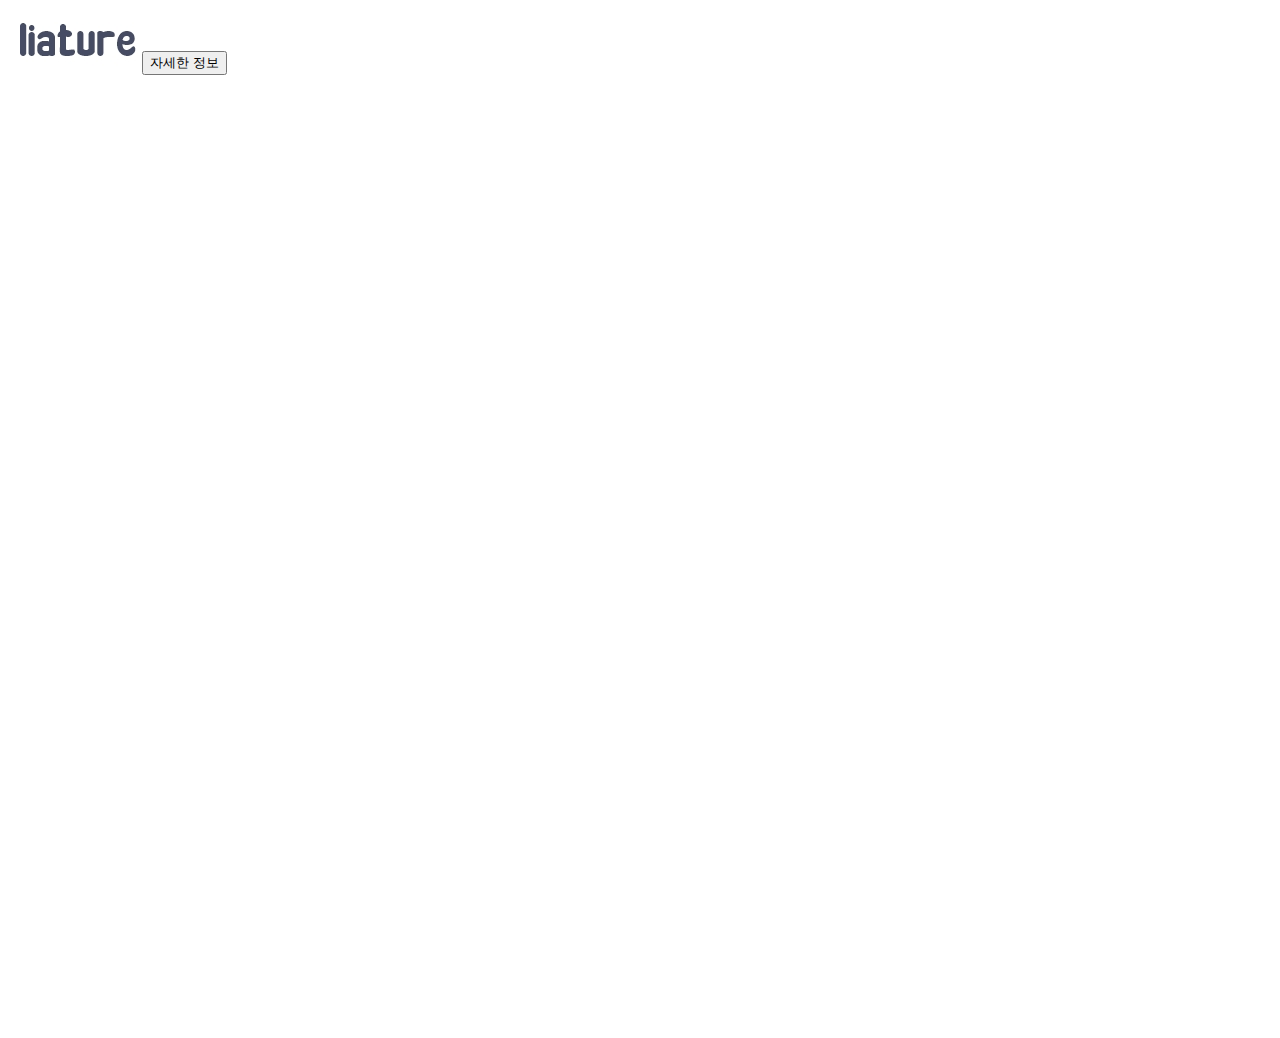
<file: frontend/index.html>
<!DOCTYPE html>
<html lang="en">
<head>
    <meta charset="UTF-8">
    <title>Liature</title>
    <link href="https://fonts.googleapis.com/css?family=Jua&display=swap&subset=korean" rel="stylesheet">
    <script src="http://maps.google.com/maps/api/js?key=AIzaSyCPnIKZS4NcKCQWSwh_Ojmhse-gpE8LsuM"></script>
    <script src="js\index.js"></script>
    <link rel="stylesheet" href="css/index.css">
    <style>
        body{
            border :0;
            margin: 0;
            padding: 0;            
        }
    </style>
</head>
<body>
    <div>
        <img id="logo" src="images/logo.jpg">
        <button onclick = "location.href = 'main.html'">자세한 정보</button>
    </div>   
    <div id="google_map" style="width:100%; height:950px; margin: 0 auto; margin-top: .8em;"></div>
</body>
</file>
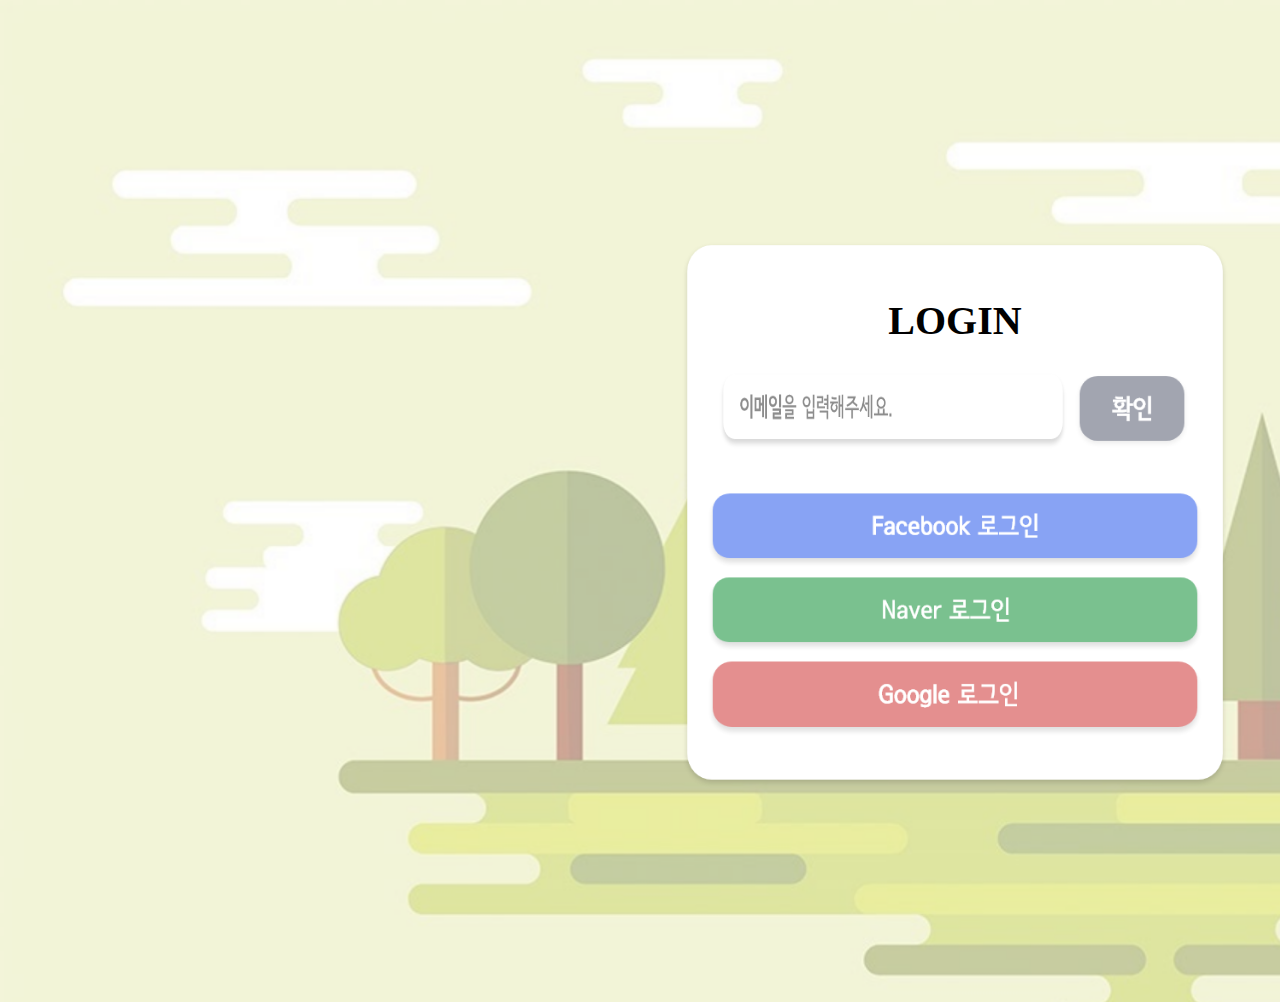
<file: frontend/login.html>
<!DOCTYPE html>
<html lang="en">
<head>
    <meta charset="UTF-8">
    <title>Liature</title>
    <link rel="stylesheet" type="text/css" href="css/login.css">
    <link href="https://fonts.googleapis.com/css?family=Jua&display=swap&subset=korean" rel="stylesheet">
</head>
<body>
    <div>
        <div id="back1">
            <img  id="main" src="images/main.jpg">
        </div>
        <div id="back2">
            <img id="background" src="images/login_background.jpg" width="550px" height="550px">

            <div id="back3">
                <h1>LOGIN</h1>
                <img id="input" src="images/input.jpg" width="350px" height="80px">
                <img id="button" src="images/button.jpg" height="80px">
                <div id = "SNSimg">
                    <img class="sns" id="facebook" src="images/facebook.jpg">
                    <img class="sns" id="naver" src="images/naver.jpg">
                    <a href="index.html">
                        <img class="sns" id="google" src="images/google.jpg" href="index.html">
                    </a>
                </div>
            </div>
        </div>
    </div>
</body>
</file>
<file: frontend/css/index.css>
#logo {
    margin-top: 22px; margin-left: 20px;
}
</file>
<file: frontend/css/login.css>
@font-face{
    font-family: 'yagiatte';
    src: url();
}

body{
    border: 0;
    margin: 0;
    padding: 0;
}

#bakc1{
    position: relative;
}

#back2{
    position: absolute;
    top: 240px;
    left: 680px;
}

#back3{
    position: absolute;
    text-align: center;
    width: 550px;
    margin-top: 30px;
}

#SNSimg{
    margin-top: 35px;
}

.sns{
    width: 500px;
}

h1{ 
    font-size: 40px;
    text-decoration-color: gray;
}

#main{
    width: 1918px;
    height: 1002px;
}

#background{
    position: absolute;
    display: flex;
}
</file>
